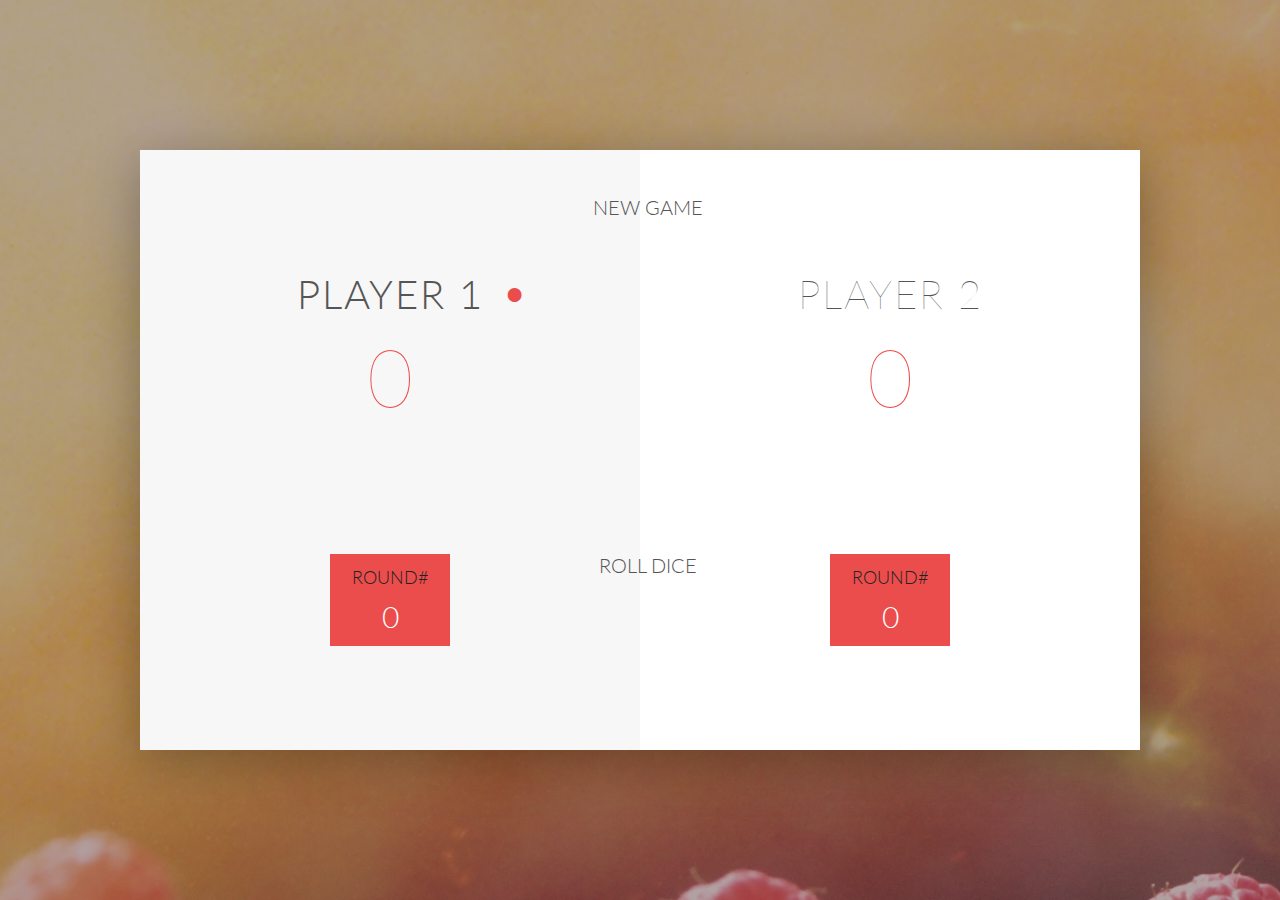
<file: home.html>
<!DOCTYPE html>
<html lang="en">
    <head>
        <meta charset="UTF-8">
        <link href="https://fonts.googleapis.com/css?family=Lato:100,300,600" rel="stylesheet" type="text/css">
        <link href="http://code.ionicframework.com/ionicons/2.0.1/css/ionicons.min.css" rel="stylesheet" type="text/css">
        <link rel="stylesheet" href="icon-font.css">
        <link type="text/css" rel="stylesheet" href="style.css">
        
        <title>Chicago</title>
    </head>

    <body>
        <div class="wrapper clearfix">
            <div class="player-0-panel active">
                <div class="player-name" id="name-0">Player 1</div>
                <div class="player-score" id="score-0">43</div>
                <div class="player-current-box">
                    <div class="player-current-label">Round#</div>
                    <div class="player-current-score" id="current-0">11</div>
                </div>
            </div>
            
            <div class="player-1-panel">
                <div class="player-name" id="name-1">Player 2</div>
                <div class="player-score" id="score-1">72</div>
                <div class="player-current-box">
                    <div class="player-current-label">Round#</div>
                    <div class="player-current-score" id="current-1">0</div>
                </div>
            </div>
            
            <button class="btn-new"><i class="ion-ios-plus-outline"></i>New game</button>
            <button class="btn-roll"><i class="ion-ios-loop"></i>Roll dice</button>
            <p class="same-score">you Have the same Score try a new game</p>
            
            <img src="dice-5.png" alt="Dice" class="dice dice-1">
            <img src="dice-5.png" alt="Dice" class="dice dice-2">

        </div>
        
        <script src="app.js"></script>
    </body>
</html>
</file>
<file: icon-font.css>
@charset "UTF-8";

@font-face {
  font-family: "linea-basic-10";
  src:url("fonts/linea-basic-10.eot");
  src:url("fonts/linea-basic-10.eot?#iefix") format("embedded-opentype"),
    url("fonts/linea-basic-10.woff") format("woff"),
    url("fonts/linea-basic-10.ttf") format("truetype"),
    url("fonts/linea-basic-10.svg#linea-basic-10") format("svg");
  font-weight: normal;
  font-style: normal;

}

[data-icon]:before {
  font-family: "linea-basic-10" !important;
  content: attr(data-icon);
  font-style: normal !important;
  font-weight: normal !important;
  font-variant: normal !important;
  text-transform: none !important;
  speak: none;
  line-height: 1;
  -webkit-font-smoothing: antialiased;
  -moz-osx-font-smoothing: grayscale;
}

[class^="icon-"]:before,
[class*=" icon-"]:before {
  font-family: "linea-basic-10" !important;
  font-style: normal !important;
  font-weight: normal !important;
  font-variant: normal !important;
  text-transform: none !important;
  speak: none;
  line-height: 1;
  -webkit-font-smoothing: antialiased;
  -moz-osx-font-smoothing: grayscale;
}

.icon-basic-accelerator:before {
  content: "a";
}
.icon-basic-alarm:before {
  content: "b";
}
.icon-basic-anchor:before {
  content: "c";
}
.icon-basic-anticlockwise:before {
  content: "d";
}
.icon-basic-archive:before {
  content: "e";
}
.icon-basic-archive-full:before {
  content: "f";
}
.icon-basic-ban:before {
  content: "g";
}
.icon-basic-battery-charge:before {
  content: "h";
}
.icon-basic-battery-empty:before {
  content: "i";
}
.icon-basic-battery-full:before {
  content: "j";
}
.icon-basic-battery-half:before {
  content: "k";
}
.icon-basic-bolt:before {
  content: "l";
}
.icon-basic-book:before {
  content: "m";
}
.icon-basic-book-pen:before {
  content: "n";
}
.icon-basic-book-pencil:before {
  content: "o";
}
.icon-basic-bookmark:before {
  content: "p";
}
.icon-basic-calculator:before {
  content: "q";
}
.icon-basic-calendar:before {
  content: "r";
}
.icon-basic-cards-diamonds:before {
  content: "s";
}
.icon-basic-cards-hearts:before {
  content: "t";
}
.icon-basic-case:before {
  content: "u";
}
.icon-basic-chronometer:before {
  content: "v";
}
.icon-basic-clessidre:before {
  content: "w";
}
.icon-basic-clock:before {
  content: "x";
}
.icon-basic-clockwise:before {
  content: "y";
}
.icon-basic-cloud:before {
  content: "z";
}
.icon-basic-clubs:before {
  content: "A";
}
.icon-basic-compass:before {
  content: "B";
}
.icon-basic-cup:before {
  content: "C";
}
.icon-basic-diamonds:before {
  content: "D";
}
.icon-basic-display:before {
  content: "E";
}
.icon-basic-download:before {
  content: "F";
}
.icon-basic-exclamation:before {
  content: "G";
}
.icon-basic-eye:before {
  content: "H";
}
.icon-basic-eye-closed:before {
  content: "I";
}
.icon-basic-female:before {
  content: "J";
}
.icon-basic-flag1:before {
  content: "K";
}
.icon-basic-flag2:before {
  content: "L";
}
.icon-basic-floppydisk:before {
  content: "M";
}
.icon-basic-folder:before {
  content: "N";
}
.icon-basic-folder-multiple:before {
  content: "O";
}
.icon-basic-gear:before {
  content: "P";
}
.icon-basic-geolocalize-01:before {
  content: "Q";
}
.icon-basic-geolocalize-05:before {
  content: "R";
}
.icon-basic-globe:before {
  content: "S";
}
.icon-basic-gunsight:before {
  content: "T";
}
.icon-basic-hammer:before {
  content: "U";
}
.icon-basic-headset:before {
  content: "V";
}
.icon-basic-heart:before {
  content: "W";
}
.icon-basic-heart-broken:before {
  content: "X";
}
.icon-basic-helm:before {
  content: "Y";
}
.icon-basic-home:before {
  content: "Z";
}
.icon-basic-info:before {
  content: "0";
}
.icon-basic-ipod:before {
  content: "1";
}
.icon-basic-joypad:before {
  content: "2";
}
.icon-basic-key:before {
  content: "3";
}
.icon-basic-keyboard:before {
  content: "4";
}
.icon-basic-laptop:before {
  content: "5";
}
.icon-basic-life-buoy:before {
  content: "6";
}
.icon-basic-lightbulb:before {
  content: "7";
}
.icon-basic-link:before {
  content: "8";
}
.icon-basic-lock:before {
  content: "9";
}
.icon-basic-lock-open:before {
  content: "!";
}
.icon-basic-magic-mouse:before {
  content: "\"";
}
.icon-basic-magnifier:before {
  content: "#";
}
.icon-basic-magnifier-minus:before {
  content: "$";
}
.icon-basic-magnifier-plus:before {
  content: "%";
}
.icon-basic-mail:before {
  content: "&";
}
.icon-basic-mail-multiple:before {
  content: "'";
}
.icon-basic-mail-open:before {
  content: "(";
}
.icon-basic-mail-open-text:before {
  content: ")";
}
.icon-basic-male:before {
  content: "*";
}
.icon-basic-map:before {
  content: "+";
}
.icon-basic-message:before {
  content: ",";
}
.icon-basic-message-multiple:before {
  content: "-";
}
.icon-basic-message-txt:before {
  content: ".";
}
.icon-basic-mixer2:before {
  content: "/";
}
.icon-basic-mouse:before {
  content: ":";
}
.icon-basic-notebook:before {
  content: ";";
}
.icon-basic-notebook-pen:before {
  content: "<";
}
.icon-basic-notebook-pencil:before {
  content: "=";
}
.icon-basic-paperplane:before {
  content: ">";
}
.icon-basic-pencil-ruler:before {
  content: "?";
}
.icon-basic-pencil-ruler-pen:before {
  content: "@";
}
.icon-basic-photo:before {
  content: "[";
}
.icon-basic-picture:before {
  content: "]";
}
.icon-basic-picture-multiple:before {
  content: "^";
}
.icon-basic-pin1:before {
  content: "_";
}
.icon-basic-pin2:before {
  content: "`";
}
.icon-basic-postcard:before {
  content: "{";
}
.icon-basic-postcard-multiple:before {
  content: "|";
}
.icon-basic-printer:before {
  content: "}";
}
.icon-basic-question:before {
  content: "~";
}
.icon-basic-rss:before {
  content: "\\";
}
.icon-basic-server:before {
  content: "\e000";
}
.icon-basic-server2:before {
  content: "\e001";
}
.icon-basic-server-cloud:before {
  content: "\e002";
}
.icon-basic-server-download:before {
  content: "\e003";
}
.icon-basic-server-upload:before {
  content: "\e004";
}
.icon-basic-settings:before {
  content: "\e005";
}
.icon-basic-share:before {
  content: "\e006";
}
.icon-basic-sheet:before {
  content: "\e007";
}
.icon-basic-sheet-multiple:before {
  content: "\e008";
}
.icon-basic-sheet-pen:before {
  content: "\e009";
}
.icon-basic-sheet-pencil:before {
  content: "\e00a";
}
.icon-basic-sheet-txt:before {
  content: "\e00b";
}
.icon-basic-signs:before {
  content: "\e00c";
}
.icon-basic-smartphone:before {
  content: "\e00d";
}
.icon-basic-spades:before {
  content: "\e00e";
}
.icon-basic-spread:before {
  content: "\e00f";
}
.icon-basic-spread-bookmark:before {
  content: "\e010";
}
.icon-basic-spread-text:before {
  content: "\e011";
}
.icon-basic-spread-text-bookmark:before {
  content: "\e012";
}
.icon-basic-star:before {
  content: "\e013";
}
.icon-basic-tablet:before {
  content: "\e014";
}
.icon-basic-target:before {
  content: "\e015";
}
.icon-basic-todo:before {
  content: "\e016";
}
.icon-basic-todo-pen:before {
  content: "\e017";
}
.icon-basic-todo-pencil:before {
  content: "\e018";
}
.icon-basic-todo-txt:before {
  content: "\e019";
}
.icon-basic-todolist-pen:before {
  content: "\e01a";
}
.icon-basic-todolist-pencil:before {
  content: "\e01b";
}
.icon-basic-trashcan:before {
  content: "\e01c";
}
.icon-basic-trashcan-full:before {
  content: "\e01d";
}
.icon-basic-trashcan-refresh:before {
  content: "\e01e";
}
.icon-basic-trashcan-remove:before {
  content: "\e01f";
}
.icon-basic-upload:before {
  content: "\e020";
}
.icon-basic-usb:before {
  content: "\e021";
}
.icon-basic-video:before {
  content: "\e022";
}
.icon-basic-watch:before {
  content: "\e023";
}
.icon-basic-webpage:before {
  content: "\e024";
}
.icon-basic-webpage-img-txt:before {
  content: "\e025";
}
.icon-basic-webpage-multiple:before {
  content: "\e026";
}
.icon-basic-webpage-txt:before {
  content: "\e027";
}
.icon-basic-world:before {
  content: "\e028";
}
</file>
<file: style.css>
/**********************************************
*** GENERAL
**********************************************/

* {
    margin: 0;
    padding: 0;
    box-sizing: border-box;
    
}

.clearfix::after {
    content: "";
    display: table;
    clear: both;
}

body {
    background-image: linear-gradient(rgba(62, 20, 20, 0.4), rgba(62, 20, 20, 0.4)), url(back.jpg);
    background-size: cover;
    background-position: center;
    font-family: Lato;
    font-weight: 300;
    position: relative;
    height: 100vh;
    color: #555;
}

.wrapper {
    width: 1000px;
    position: absolute;
    top: 50%;
    left: 50%;
    transform: translate(-50%, -50%);
    background-color: #fff;
    box-shadow: 0px 10px 50px rgba(0, 0, 0, 0.3);
    overflow: hidden;
}

.player-0-panel,
.player-1-panel {
    width: 50%;
    float: left;
    height: 600px;
    padding: 100px;
}



/**********************************************
*** PLAYERS
**********************************************/

.player-name {
    font-size: 40px;
    text-align: center;
    text-transform: uppercase;
    letter-spacing: 2px;
    font-weight: 100;
    margin-top: 20px;
    margin-bottom: 10px;
    position: relative;
}

.player-score {
    text-align: center;
    font-size: 80px;
    font-weight: 100;
    color: #EB4D4D;
    margin-bottom: 130px;
}

.active { background-color: #f7f7f7; }
.active .player-name { font-weight: 300; }

.active .player-name::after {
    content: "\2022";
    font-size: 47px;
    position: absolute;
    color: #EB4D4D;
    top: -7px;
    right: 10px;
    
}

.player-current-box {
    background-color: #EB4D4D;
    color: #fff;
    width: 40%;
    margin: 0 auto;
    padding: 12px;
    text-align: center;
}

.player-current-label {
    text-transform: uppercase;
    margin-bottom: 10px;
    font-size: 18px;
    color: #222;
}

.player-current-score {
    font-size: 30px;
}

button {
    position: absolute;
    width: 200px;
    left: 50%;
    transform: translateX(-50%);
    color: #555;
    background: none;
    border: none;
    font-family: Lato;
    font-size: 20px;
    text-transform: uppercase;
    cursor: pointer;
    font-weight: 300;
    transition: background-color 0.3s, color 0.3s;
}

button:hover { font-weight: 600; }
button:hover i { margin-right: 20px; }

button:focus {
    outline: none;
}

i {
    color: #EB4D4D;
    display: inline-block;
    margin-right: 15px;
    font-size: 32px;
    line-height: 1;
    vertical-align: text-top;
    margin-top: -4px;
    transition: margin 0.3s;
}

.btn-new { top: 45px;}
.btn-roll { top: 403px;}

p.same-score { 
    top: 467px;
    text-transform: uppercase;
    text-align: center;
    border: 1px solid #EB4D4D;
    padding: 8px;
    border-radius: 20px;
    position:  absolute;
    top: 250px; 
    left:32%;
}

.dice-1 {
    position: absolute;
    left: 50%;
    top: 140px;
    transform: translateX(-50%);
    height: 80px;
    box-shadow: 0px 10px 60px rgba(0, 0, 0, 0.10);
}

.dice-2 {
    position: absolute;
    left: 50%;
    top: 260px;
    transform: translateX(-50%);
    height: 80px;
    box-shadow: 0px 10px 60px rgba(0, 0, 0, 0.10);
}

.winner { background-color: #f7f7f7; }
.winner .player-name { font-weight: 300; color: #EB4D4D; }
</file>
